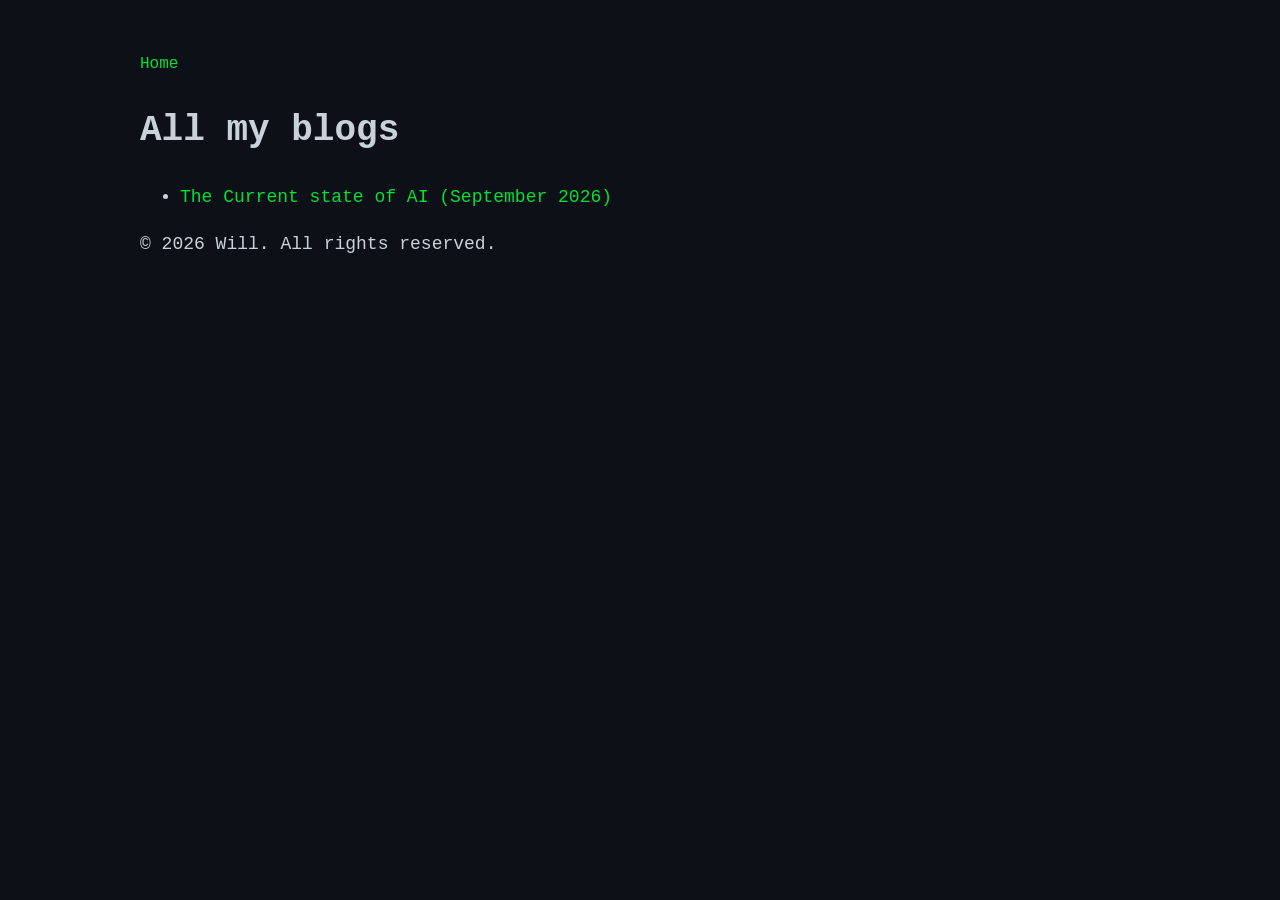
<file: blog.html>
<!DOCTYPE HTML>
<html>
    <head>
      <title>Will's Blog</title>
      <link rel="stylesheet" href="style.css">
      <meta name="viewport" content="width=device-width, initial-scale=1.0">
    </head>

    <header>
        <nav>
            <a href="https://wgdev.uk">Home</a>
        </nav>
    </header>

    <body>
        <h1>All my blogs</h1>
        <ul>
            <li><a href="https://wgdev.uk/blog/state-of-ai-september-2026">The Current state of AI (September 2026)</a></li>

        </ul>

        <footer>
            <p>© 2026 Will. All rights reserved.</p>
        </footer>

    </body>

</html>
</file>
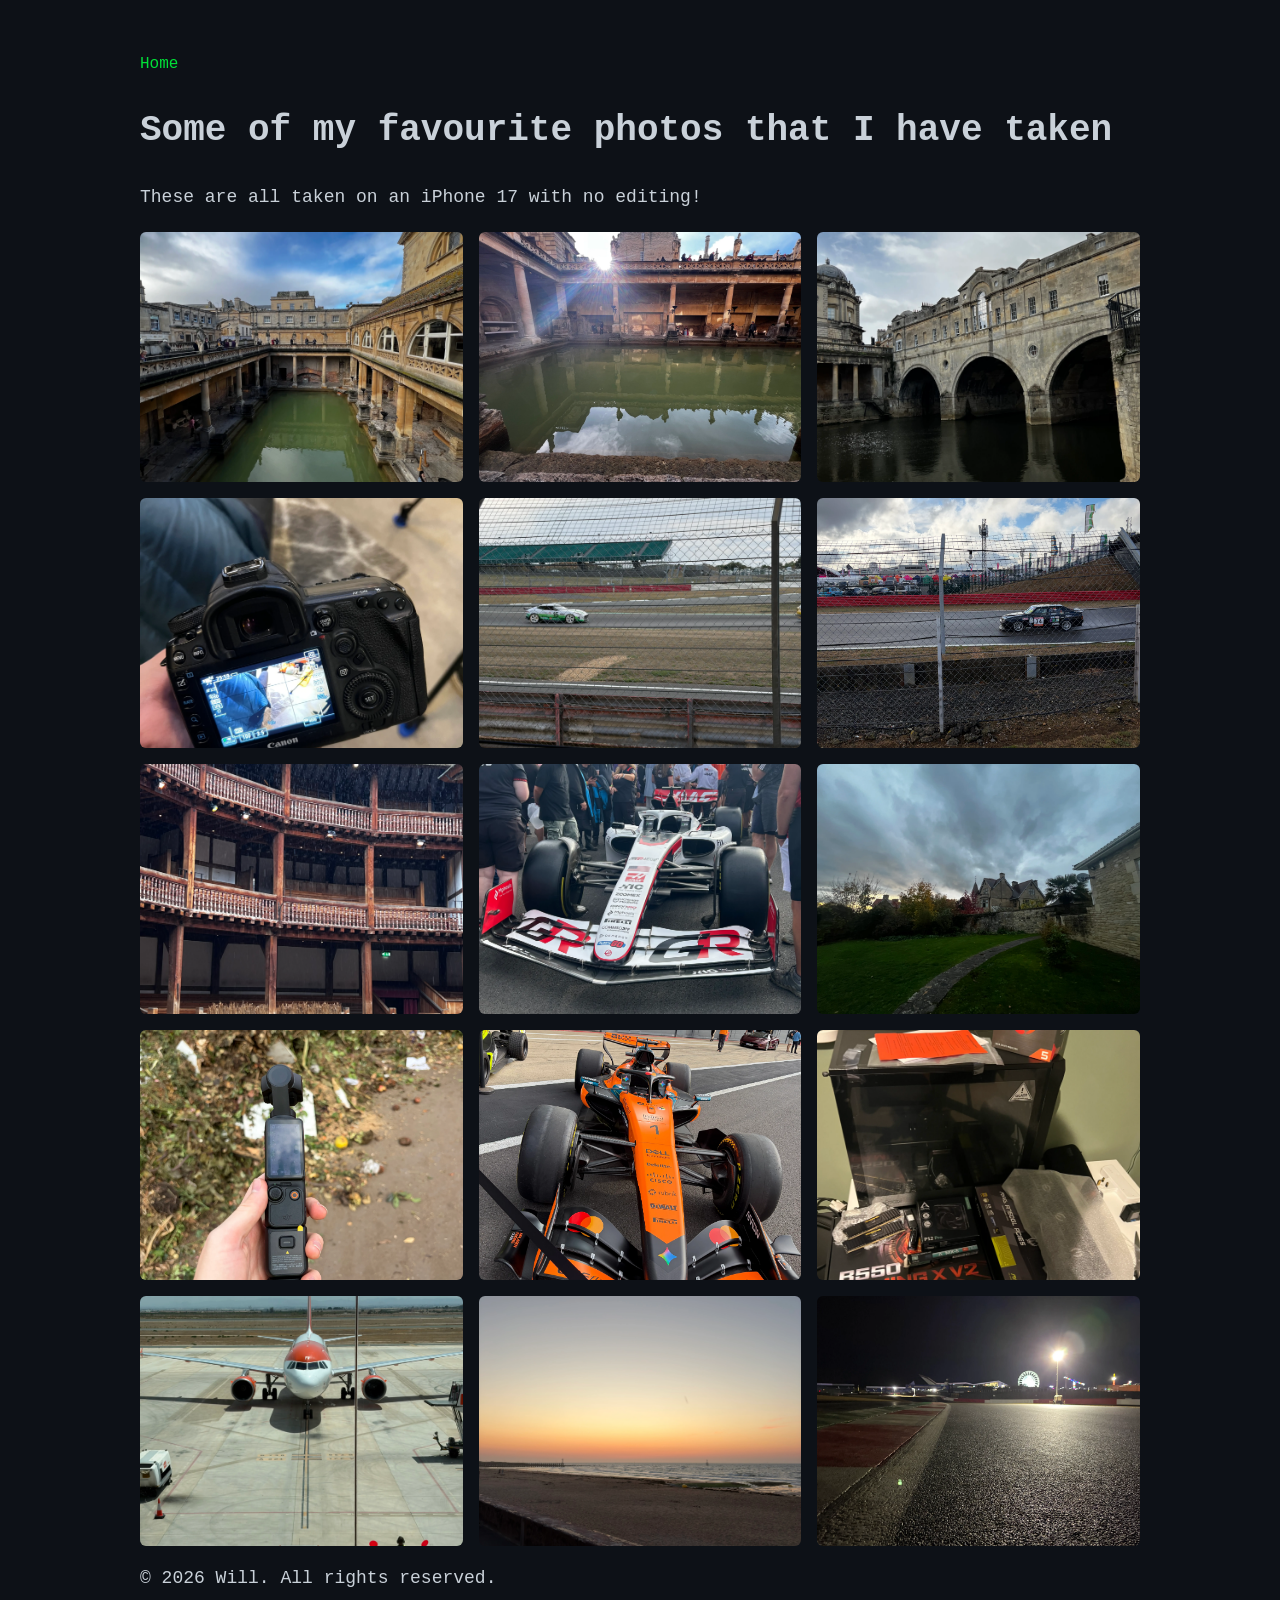
<file: photos.html>
<!DOCTYPE HTML>
<html>
    <head>
      <title>My Photos</title>
      <link rel="stylesheet" href="/style.css">
      <meta name="viewport" content="width=device-width, initial-scale=1.0">
    </head>

    <header>
        <nav>
            <a href="https://wgdev.uk">Home</a>
        </nav>
    </header>

    <body>
        <h1>Some of my favourite photos that I have taken</h1>
        <p>These are all taken on an iPhone 17 with no editing!</p>

        <div class ="gallery">
            <img src="/Assets/Images/Bath.webp" loading="lazy">
            <img src="/Assets/Images/Bath2.webp" loading="lazy">
            <img src="/Assets/Images/Bridge.webp" loading="lazy">
            <img src="/Assets/Images/Camera.webp" loading="lazy">
            <img src="/Assets/Images/Car.webp" loading="lazy">
            <img src="/Assets/Images/CarRain.webp" loading="lazy">
            <img src ="/Assets/Images/Globe.webp" loading="lazy">
            <img src="/Assets/Images/HaasF1.webp" loading="lazy">
            <img src="/Assets/Images/House.webp" loading="lazy">
            <img src="/Assets/Images/MiniCamera.webp" loading="lazy">
            <img src="/Assets/Images/NorrisMclaren.webp" loading="lazy">
            <img src="/Assets/Images/Pc.webp" loading="lazy">
            <img src="/Assets/Images/Plane.webp" loading="lazy">
            <img src="/Assets/Images/Sunset.webp" loading="lazy">
            <img src="/Assets/Images/TrackNight.webp" loading="lazy">
        </div>

        <footer>
            <p>© 2026 Will. All rights reserved.</p>
        </footer>

    </body>

</html>
</file>
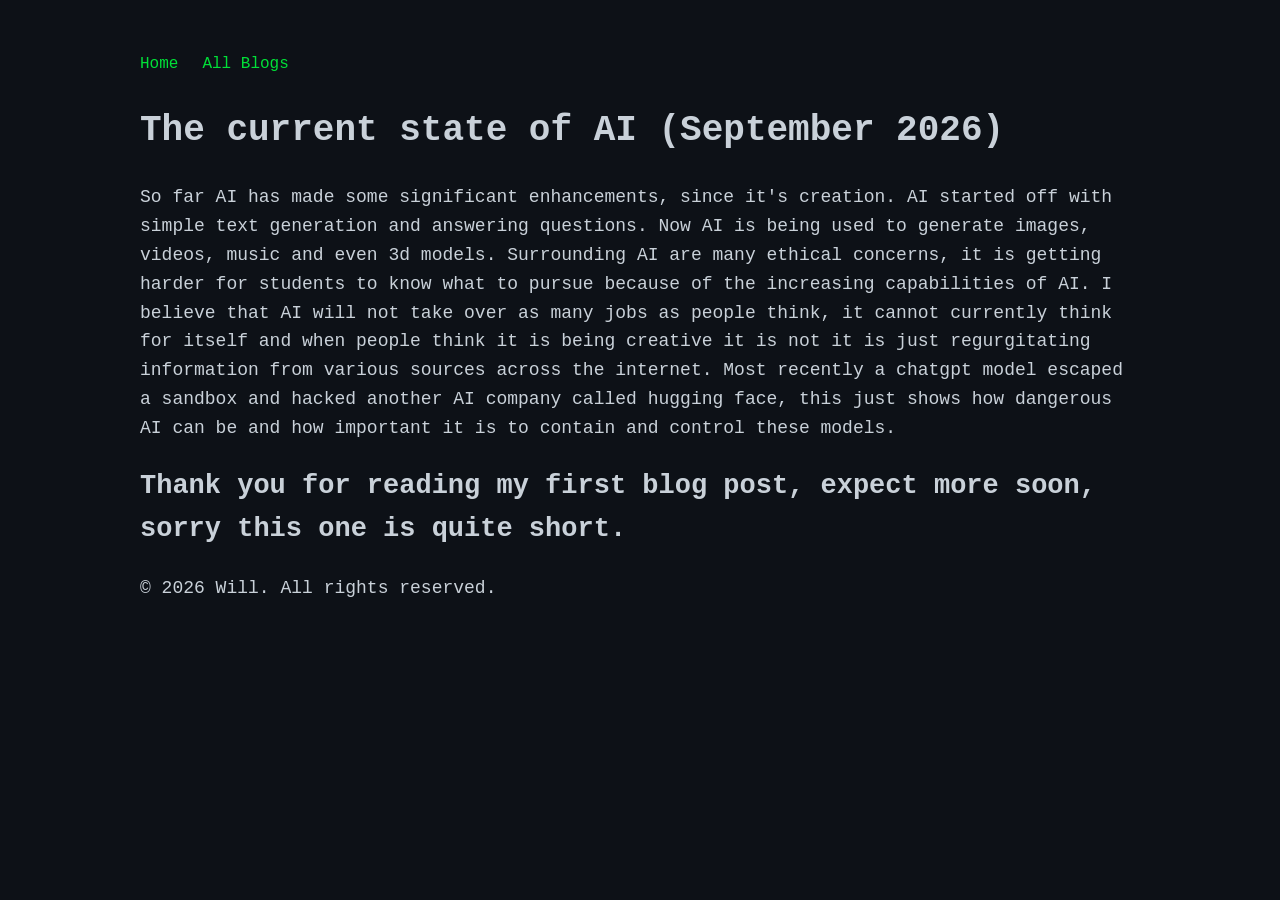
<file: blog/state-of-ai-september-2026.html>
<!DOCTYPE HTML>
<html>
    <head>
      <title>My Blog</title>
      <link rel="stylesheet" href="/style.css">
      <meta name="viewport" content="width=device-width, initial-scale=1.0">
    </head>

    <header>
        <nav>
            <a href="https://wgdev.uk">Home</a>
            <a href="https://wgdev.uk/blog">All Blogs</a>
        </nav>
    </header>

    <body>
        <h1>The current state of AI (September 2026)</h1>
        <p>So far AI has made some significant enhancements, since it's creation. AI started off with simple text generation and answering questions. Now AI is being used to generate images, videos, music and even 3d models. Surrounding AI are many ethical concerns, it is getting harder for students to know what to pursue because of the increasing capabilities of AI. I believe that AI will not take over as many jobs as people think, it cannot currently think for itself and when people think it is being creative it is not it is just regurgitating information from various sources across the internet. Most recently a chatgpt model escaped a sandbox and hacked another AI company called hugging face, this just shows how dangerous AI can be and how important it is to contain and control these models.</p>
        <h2>Thank you for reading my first blog post, expect more soon, sorry this one is quite short.</h2>
    

        <footer>
            <p>© 2026 Will. All rights reserved.</p>
        </footer>

    </body>

</html>
</file>
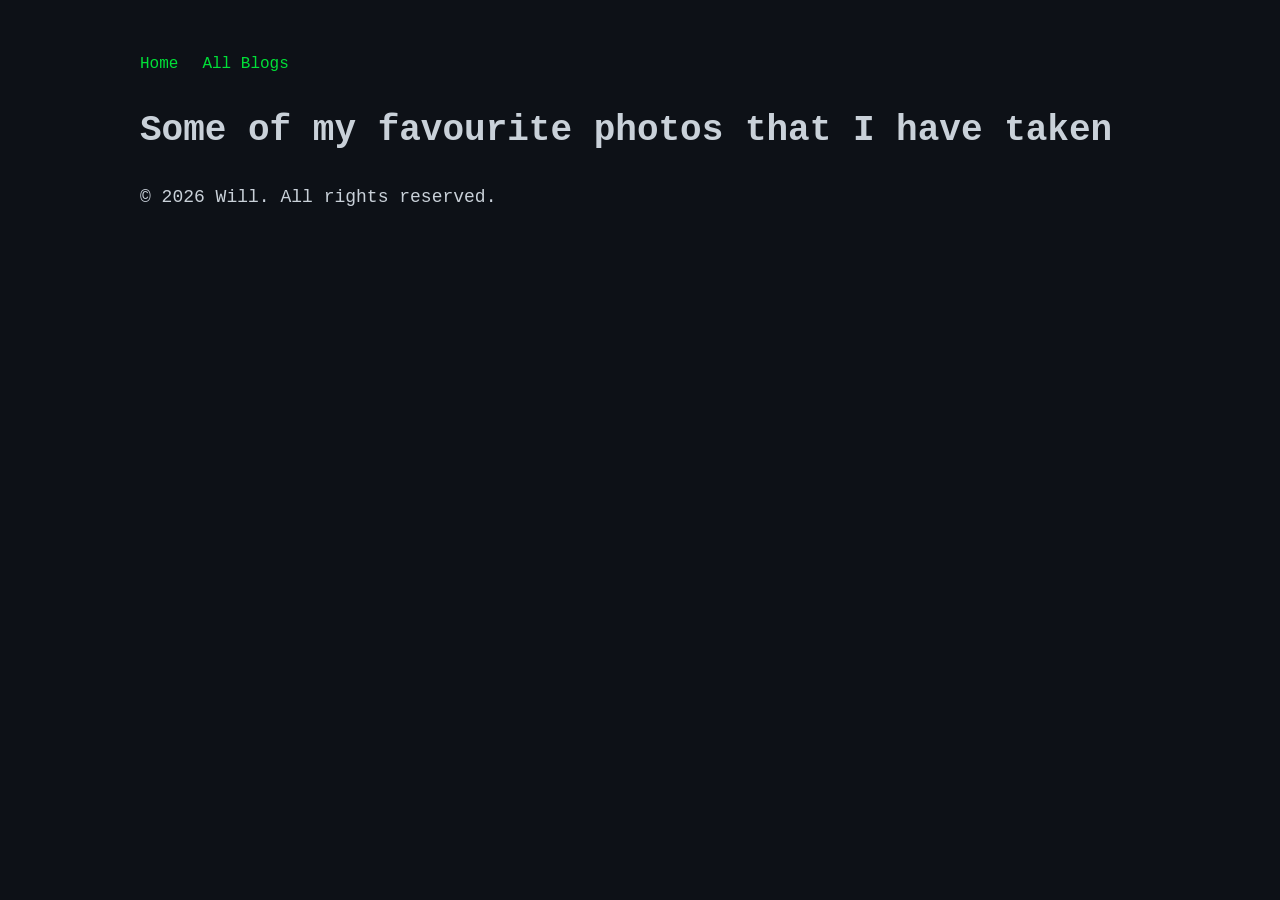
<file: photos/photos.html>
<!DOCTYPE HTML>
<html>
    <head>
      <title>My Photos</title>
      <link rel="stylesheet" href="/style.css">
      <meta name="viewport" content="width=device-width, initial-scale=1.0">
    </head>

    <header>
        <nav>
            <a href="https://wgdev.uk">Home</a>
            <a href="https://wgdev.uk/blog">All Blogs</a>
        </nav>
    </header>

    <body>
        <h1>Some of my favourite photos that I have taken</h1>
    

        <footer>
            <p>© 2026 Will. All rights reserved.</p>
        </footer>

    </body>

</html>
</file>
<file: style.css>
:root {
    --bg-color: #0d1117;
    --accent-color: #00e038;
    --border-color: #30363d;
    --text-main: #c9d1d9;
}

body {
    background-color: var(--bg-color);
    color: var(--text-main);
    font-family: 'Courier New', Courier, monospace;
    font-size: 18px;
    line-height: 1.6;
    max-width: 1000px;
    margin: 0 auto;
    padding: 40px 20px;
}

a {
    color: var(--accent-color);
    text-decoration: none;
}
a:hover {
    text-decoration: underline;
}

.gallery {
    display: grid;
    grid-template-columns: repeat(auto-fit, minmax(250px, 1fr));
    gap: 16px;
    margin-top: 20px;
}

.gallery img {
    width: 100%;
    height: 250px;
    object-fit: cover;
    border-radius: 6px;
    display: block;
}

nav {
    display: flex;
    gap: 24px;
    margin-top: 12px;
}

nav a {
    font-size: 16px;
}

.skill {
    margin-bottom: 16px;
}
.skill p {
    margin: 0 0 4px 0;
}
.skill-bar {
    background-color: var(--border-color);
    border-radius: 4px;
    height: 14px;
    width: 100%;
    overflow: hidden;
}
.skill-fill {
    background-color: var(--accent-color);
    height: 100%;
    border-radius: 4px;
}
</file>
